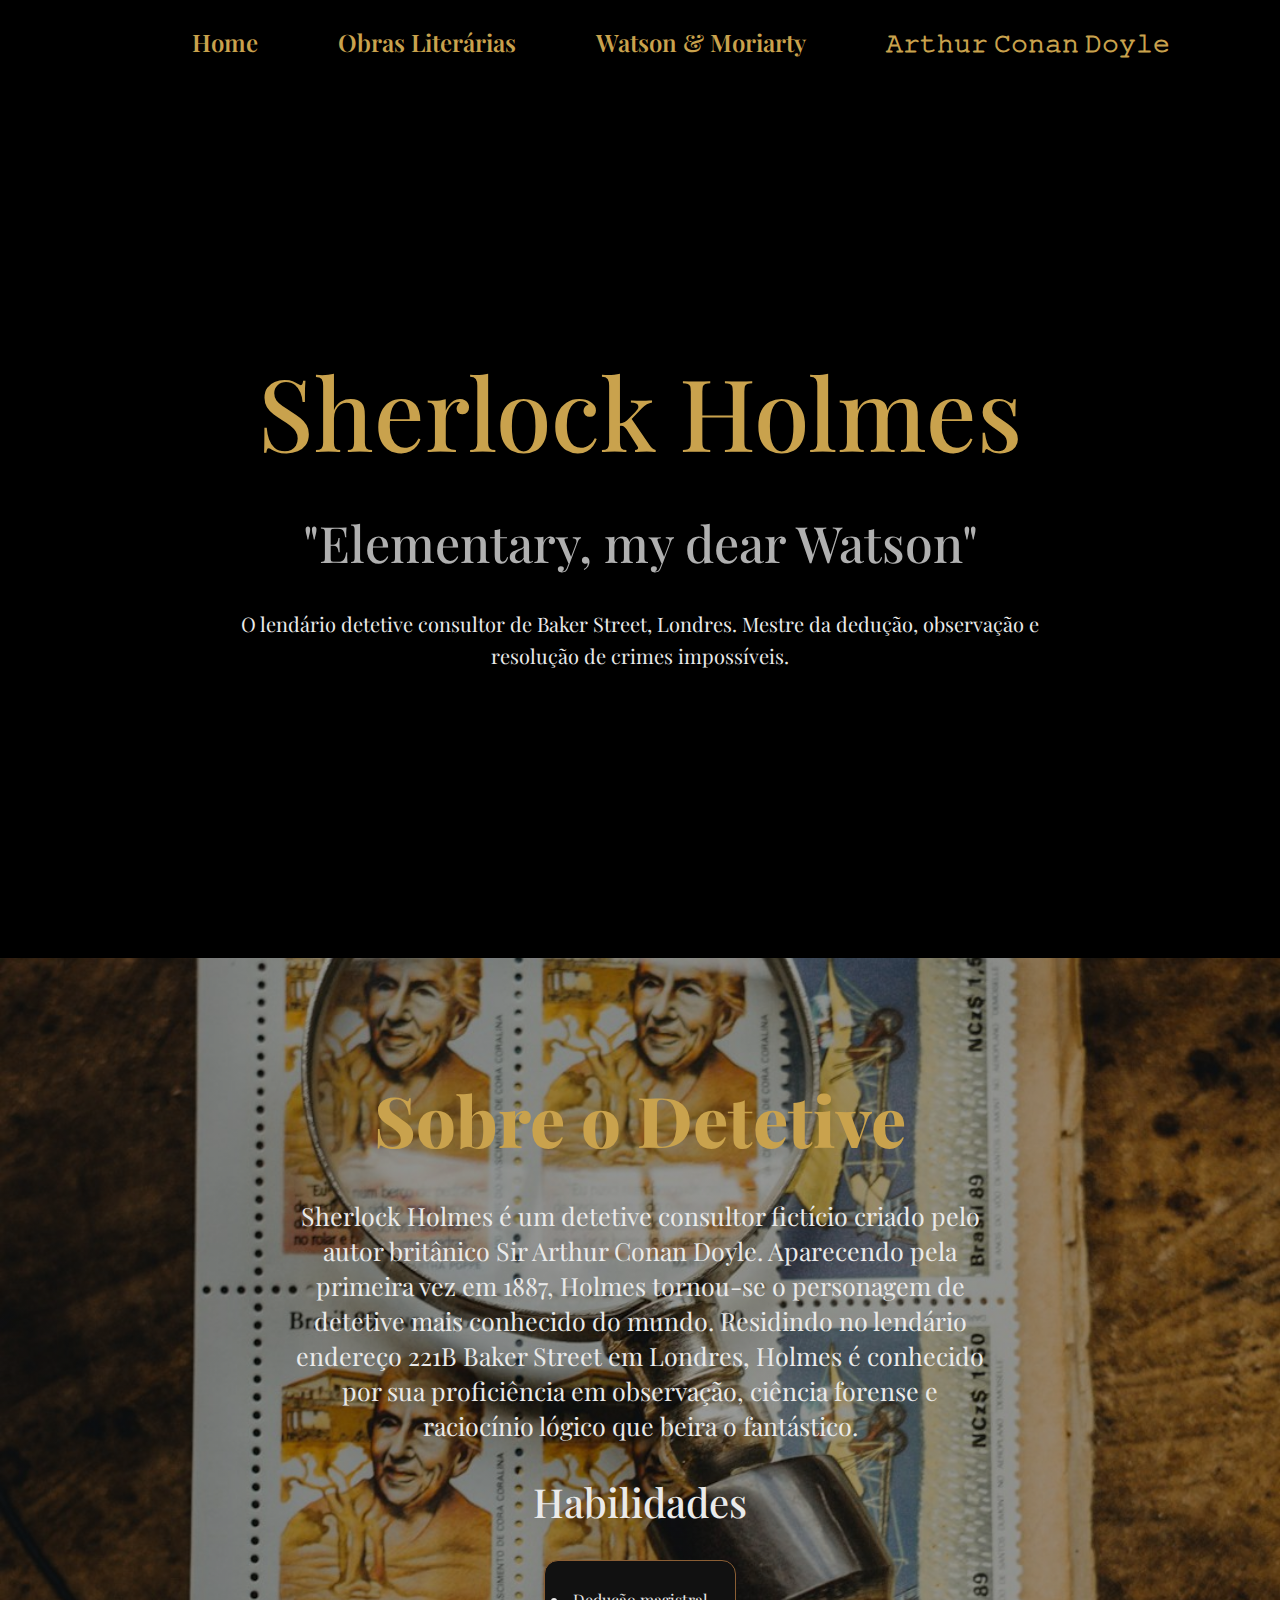
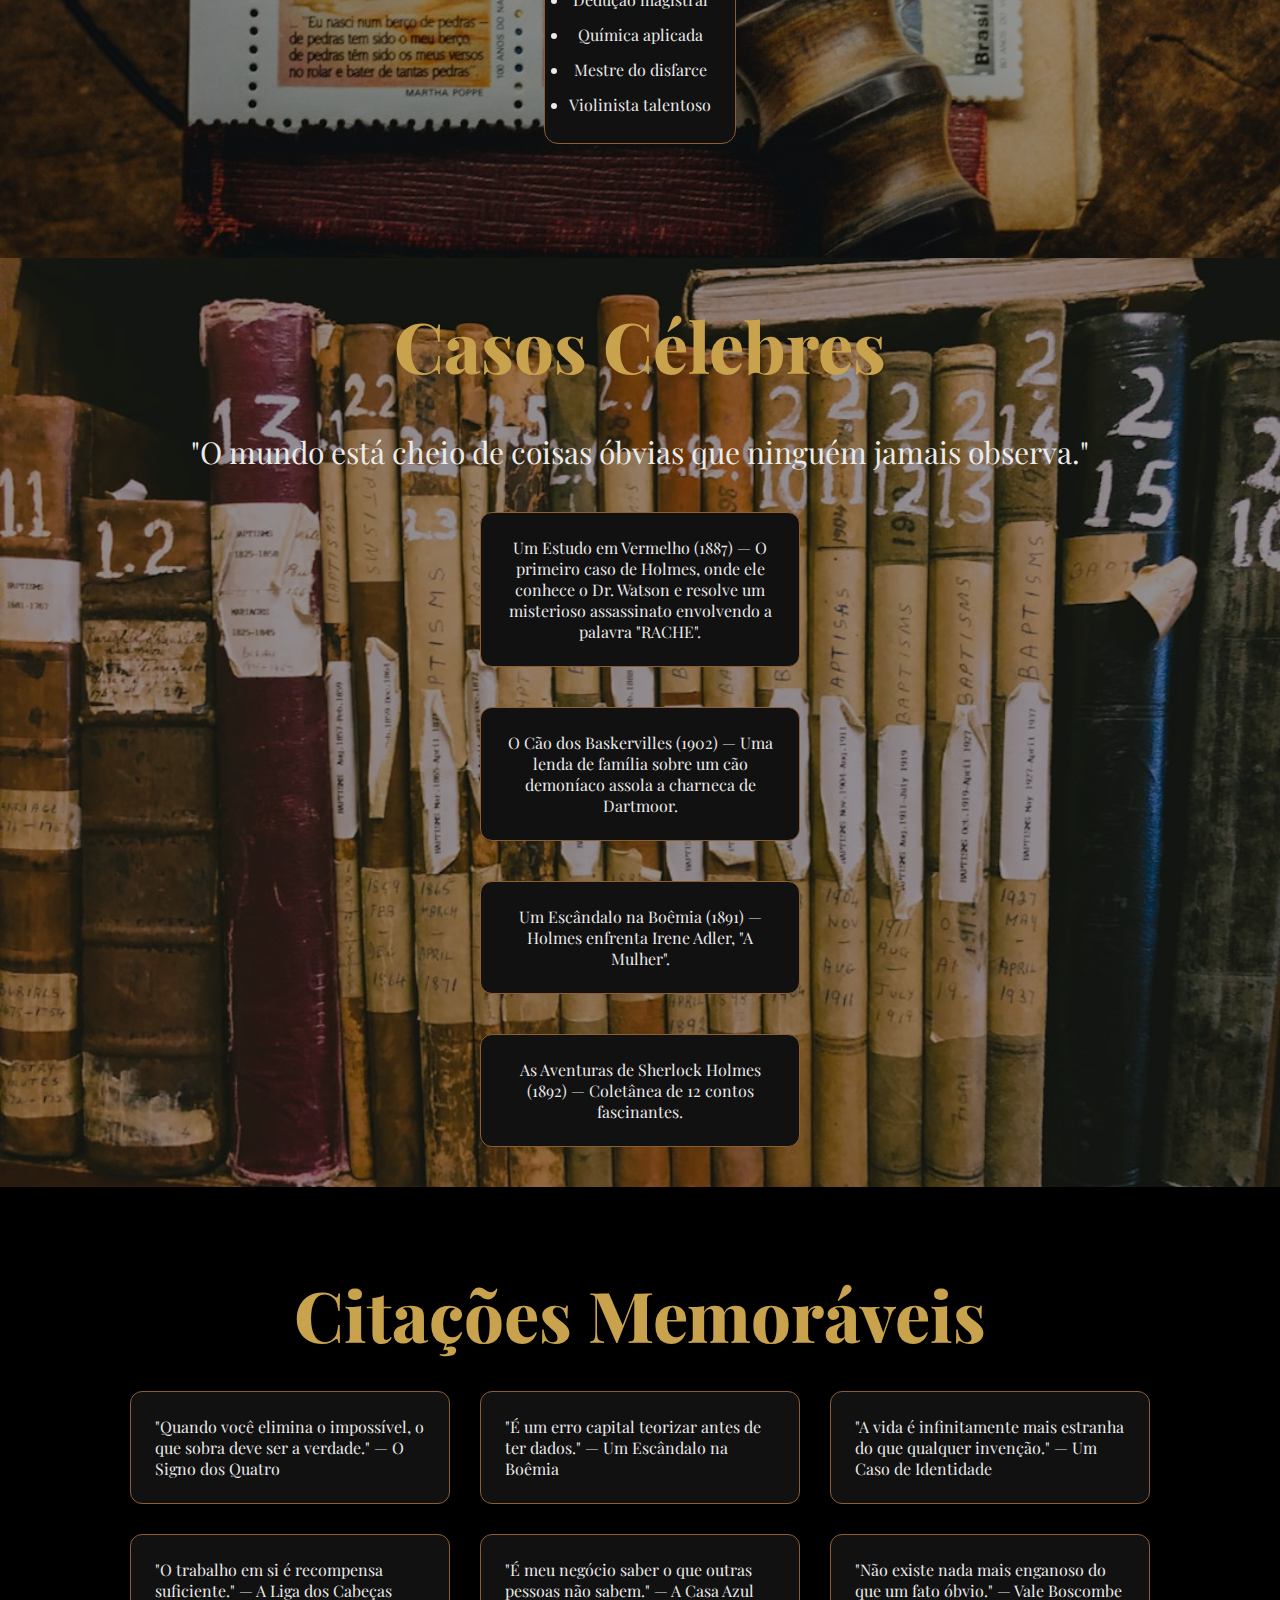
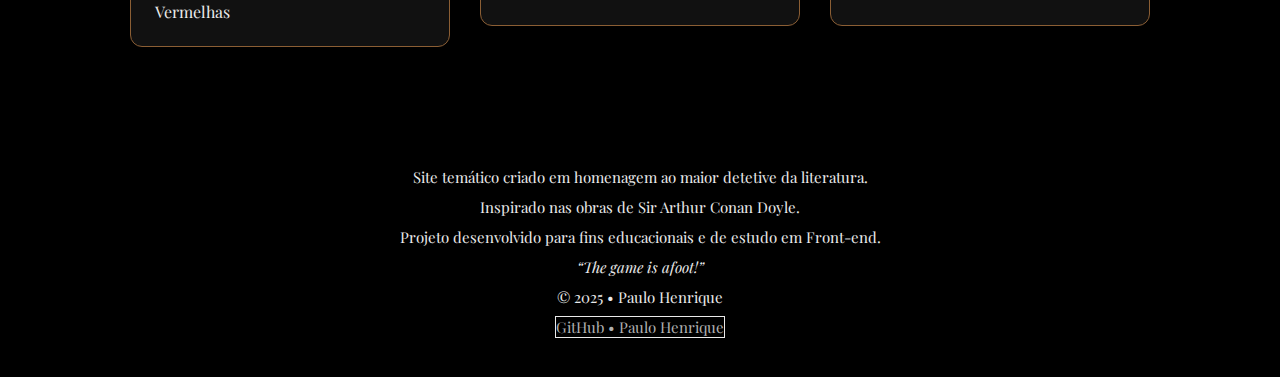
<file: index.html>
<!DOCTYPE html>
<html lang="pt-br">
<head>
    <meta charset="UTF-8">
    <meta name="viewport" content="width=device-width, initial-scale=1.0">
    <link rel="stylesheet" href="style.css">
    <link href="https://fonts.googleapis.com/css2?family=Playfair+Display:wght@400;600;700&display=swap" rel="stylesheet">
    <title>Sherlock Holmes</title>
</head>

<body class="container">
    <header class="cabecalho">
        <nav class="cabecalho__menu">
            <a class="cabecalho__menu__link" href="index.html">Home</a>
            <a class="cabecalho__menu__link" href="about.html">Obras Literárias</a>
            <a class="cabecalho__menu__link" href="characters.html">Watson & Moriarty</a>
            <a class="cabecalho__menu__link" href="autor.html">𝙰𝚛𝚝𝚑𝚞𝚛 𝙲𝚘𝚗𝚊𝚗 𝙳𝚘𝚢𝚕𝚎</a>
    </header>
    <!-- HERO -->
    <section class="container__principal">  
        <h1 class="container__principal__titulo">Sherlock Holmes</h1>

        <h2 class="container__principal__subtitulo">
            "Elementary, my dear Watson"
        </h2>

        <p class="container__principal__texto">
            O lendário detetive consultor de Baker Street, Londres.
            Mestre da dedução, observação e resolução de crimes impossíveis.
        </p>
    </section> 

    <!-- SOBRE -->
    <section class="sobre__detetive">
        <h2 class="sobre__detetive__titulo">Sobre o Detetive</h2>

        <p class="sobre__detetive__texto">
            Sherlock Holmes é um detetive consultor fictício criado pelo autor
            britânico Sir Arthur Conan Doyle. Aparecendo pela primeira vez em
            1887, Holmes tornou-se o personagem de detetive mais conhecido do mundo.
            Residindo no lendário endereço 221B Baker Street em Londres, Holmes é
            conhecido por sua proficiência em observação, ciência forense e
            raciocínio lógico que beira o fantástico.
        </p>

        <p class="sobre__detetive__habilidades">Habilidades</p>

        <ul class="habilidades">
            <li>Dedução magistral</li>
            <li>Química aplicada</li>
            <li>Mestre do disfarce</li>
            <li>Violinista talentoso</li>
        </ul>
    </section>

    <!-- CASOS -->
    <section class="casos__celebres">
        <h2 class="casos__celebres__titulo">Casos Célebres</h2>

        <p class="casos__celebres__texto">
            "O mundo está cheio de coisas óbvias que ninguém jamais observa."
        </p>

        <p class="casos_celebres__casos">
            Um Estudo em Vermelho (1887) — O primeiro caso de Holmes, onde ele
            conhece o Dr. Watson e resolve um misterioso assassinato envolvendo
            a palavra "RACHE".
        </p>

        <p class="casos_celebres__casos">
            O Cão dos Baskervilles (1902) — Uma lenda de família sobre um cão
            demoníaco assola a charneca de Dartmoor.
        </p>

        <p class="casos_celebres__casos">
            Um Escândalo na Boêmia (1891) — Holmes enfrenta Irene Adler,
            "A Mulher".
        </p>

        <p class="casos_celebres__casos">
            As Aventuras de Sherlock Holmes (1892) — Coletânea de 12 contos
            fascinantes.
        </p>
    </section>

    <!-- CITAÇÕES -->
    <section class="citacoes__memoraveis">
        <h2 class="citacoes__memoraveis__titulo">Citações Memoráveis</h2>

        <p class="citacoes__memoraveis__citacoes">
            "Quando você elimina o impossível, o que sobra deve ser a verdade."
            — O Signo dos Quatro
        </p>

        <p class="citacoes__memoraveis__citacoes">
            "É um erro capital teorizar antes de ter dados."
            — Um Escândalo na Boêmia
        </p>

        <p class="citacoes__memoraveis__citacoes">
            "A vida é infinitamente mais estranha do que qualquer invenção."
            — Um Caso de Identidade
        </p>

        <p class="citacoes__memoraveis__citacoes">
            "O trabalho em si é recompensa suficiente."
            — A Liga dos Cabeças Vermelhas
        </p>

        <p class="citacoes__memoraveis__citacoes">
            "É meu negócio saber o que outras pessoas não sabem."
            — A Casa Azul
        </p>

        <p class="citacoes__memoraveis__citacoes">
            "Não existe nada mais enganoso do que um fato óbvio."
            — Vale Boscombe
        </p>
    </section>

    <!-- RODAPÉ -->
    <footer class="rodape_inteiro">
        <p>Site temático criado em homenagem ao maior detetive da literatura.</p>
        <p>Inspirado nas obras de Sir Arthur Conan Doyle.</p>
        <p>Projeto desenvolvido para fins educacionais e de estudo em Front-end.</p>
        <p><em>“The game is afoot!”</em></p>
        <p>© 2025 • Paulo Henrique</p>
        <p>
        <a class="rodape__github" href="https://github.com/paulinhuph" target="_blank">
        GitHub • Paulo Henrique
        </a>
        </p>

    </footer>

</body>
</html>
</file>
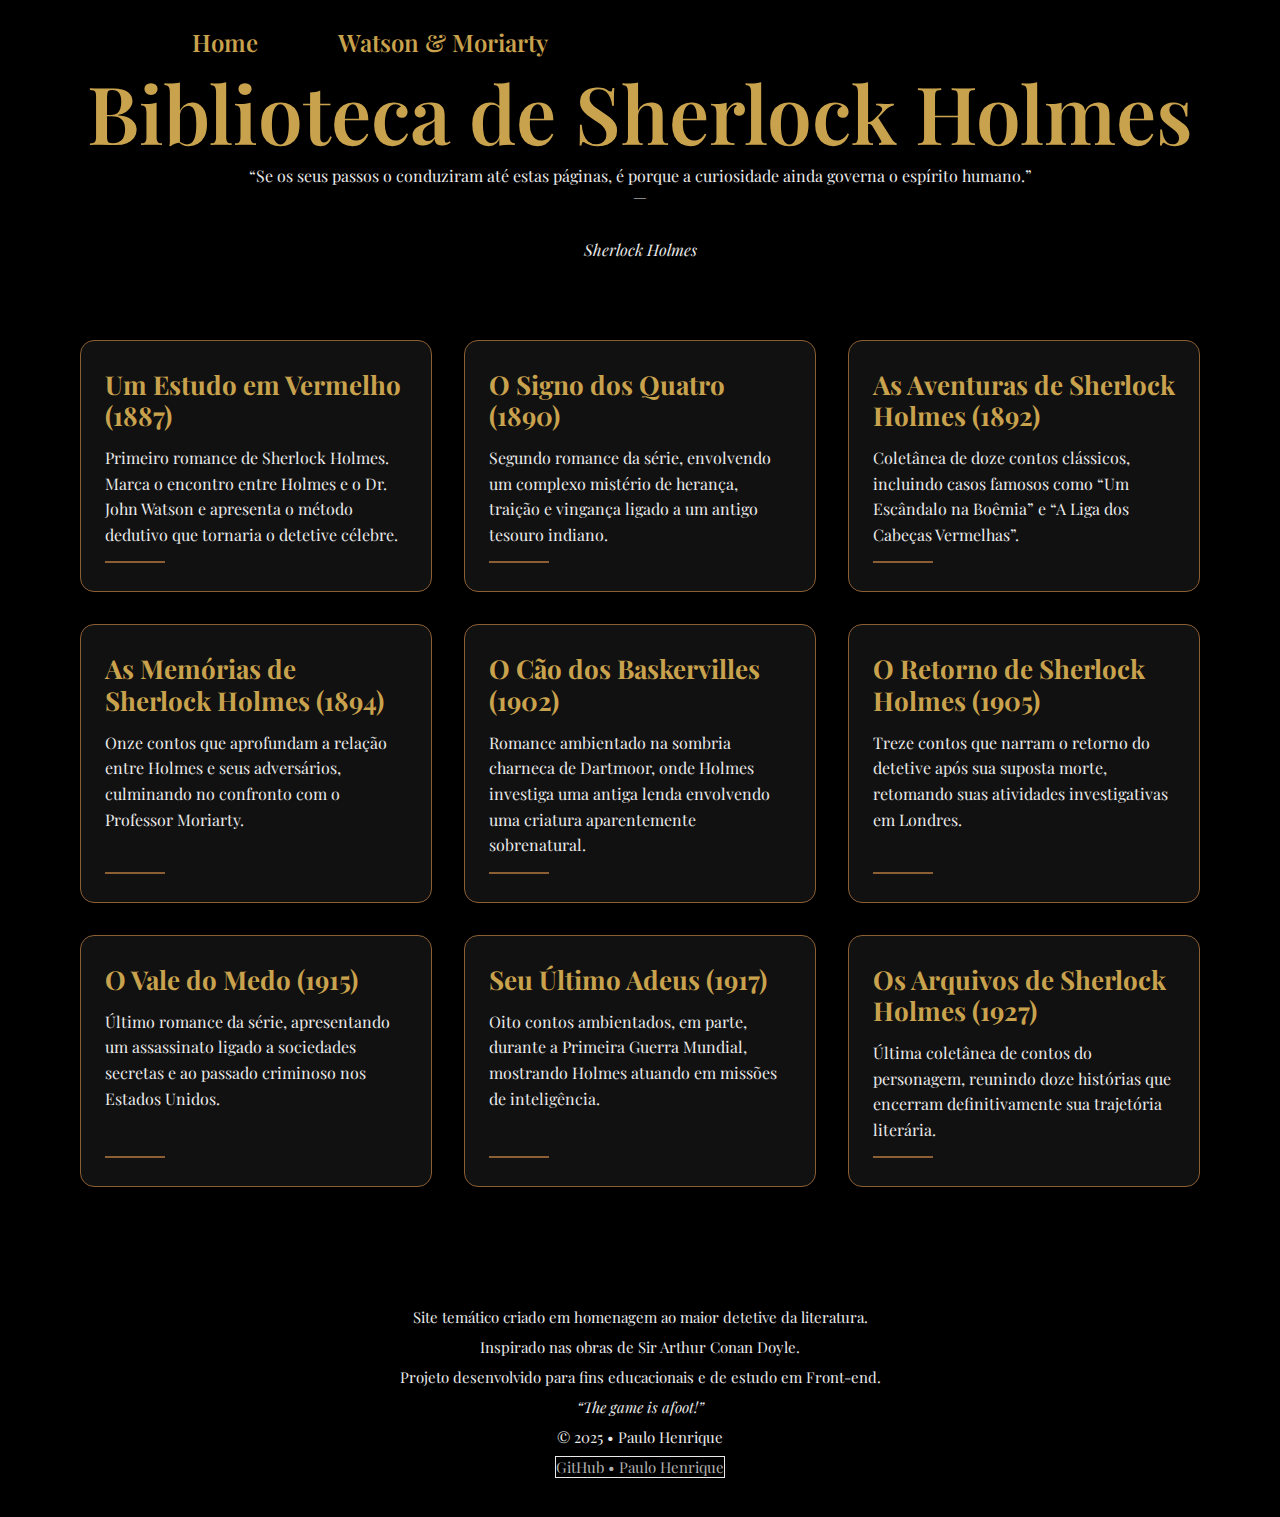
<file: about.html>
<!DOCTYPE html>
<html lang="pt-br">
<head>
    <meta charset="UTF-8">
    <meta name="viewport" content="width=device-width, initial-scale=1.0">
    <link rel="stylesheet" href="style.css">
    <link href="https://fonts.googleapis.com/css2?family=Playfair+Display:wght@400;600;700&display=swap" rel="stylesheet">
    <title>Sherlock Holmes</title>
</head>
   <body class="container">
    <header class="cabecalho">
        <nav class="cabecalho__menu">
            <a class="cabecalho__menu__link" href="index.html">Home</a>
            <a class="cabecalho__menu__link" href="characters.html">Watson & Moriarty</a>
    </header>
        </nav>
    </header>
   <section class="biblioteca">

    <h2 class="biblioteca__apresentacao1">Biblioteca de Sherlock Holmes</h2>
    <p class="biblioteca__apresentacao2">
        “Se os seus passos o conduziram até estas páginas, é porque a curiosidade ainda governa o espírito humano.”
        <br>
        — <em>Sherlock Holmes</em>
    </p>

    <div class="galeria__literaria">

        <div class="livro">
            <h2>Um Estudo em Vermelho (1887)</h2>
            <p>
                Primeiro romance de Sherlock Holmes. Marca o encontro entre Holmes e o Dr. John Watson
                e apresenta o método dedutivo que tornaria o detetive célebre.
            </p>
        </div>

        <div class="livro">
            <h2>O Signo dos Quatro (1890)</h2>
            <p>
                Segundo romance da série, envolvendo um complexo mistério de herança, traição
                e vingança ligado a um antigo tesouro indiano.
            </p>
        </div>

        <div class="livro">
            <h2>As Aventuras de Sherlock Holmes (1892)</h2>
            <p>
                Coletânea de doze contos clássicos, incluindo casos famosos como
                “Um Escândalo na Boêmia” e “A Liga dos Cabeças Vermelhas”.
            </p>
        </div>

        <div class="livro">
            <h2>As Memórias de Sherlock Holmes (1894)</h2>
            <p>
                Onze contos que aprofundam a relação entre Holmes e seus adversários,
                culminando no confronto com o Professor Moriarty.
            </p>
        </div>

        <div class="livro">
            <h2>O Cão dos Baskervilles (1902)</h2>
            <p>
                Romance ambientado na sombria charneca de Dartmoor, onde Holmes investiga
                uma antiga lenda envolvendo uma criatura aparentemente sobrenatural.
            </p>
        </div>

        <div class="livro">
            <h2>O Retorno de Sherlock Holmes (1905)</h2>
            <p>
                Treze contos que narram o retorno do detetive após sua suposta morte,
                retomando suas atividades investigativas em Londres.
            </p>
        </div>

        <div class="livro">
            <h2>O Vale do Medo (1915)</h2>
            <p>
                Último romance da série, apresentando um assassinato ligado a sociedades
                secretas e ao passado criminoso nos Estados Unidos.
            </p>
        </div>

        <div class="livro">
            <h2>Seu Último Adeus (1917)</h2>
            <p>
                Oito contos ambientados, em parte, durante a Primeira Guerra Mundial,
                mostrando Holmes atuando em missões de inteligência.
            </p>
        </div>

        <div class="livro">
            <h2>Os Arquivos de Sherlock Holmes (1927)</h2>
            <p>
                Última coletânea de contos do personagem, reunindo doze histórias que
                encerram definitivamente sua trajetória literária.
            </p>
        </div>

    </div>
<footer class="rodape_inteiro">
    <p>Site temático criado em homenagem ao maior detetive da literatura.</p>
    <p>Inspirado nas obras de Sir Arthur Conan Doyle.</p>
    <p>Projeto desenvolvido para fins educacionais e de estudo em Front-end.</p>
    <p><em>“The game is afoot!”</em></p>
    <p>© 2025 • Paulo Henrique</p>
    <p>
    <a class="rodape__github" href="https://github.com/paulinhuph" target="_blank">
    GitHub • Paulo Henrique
    </a>
    </p>
</footer>
</body>
</html>
</file>
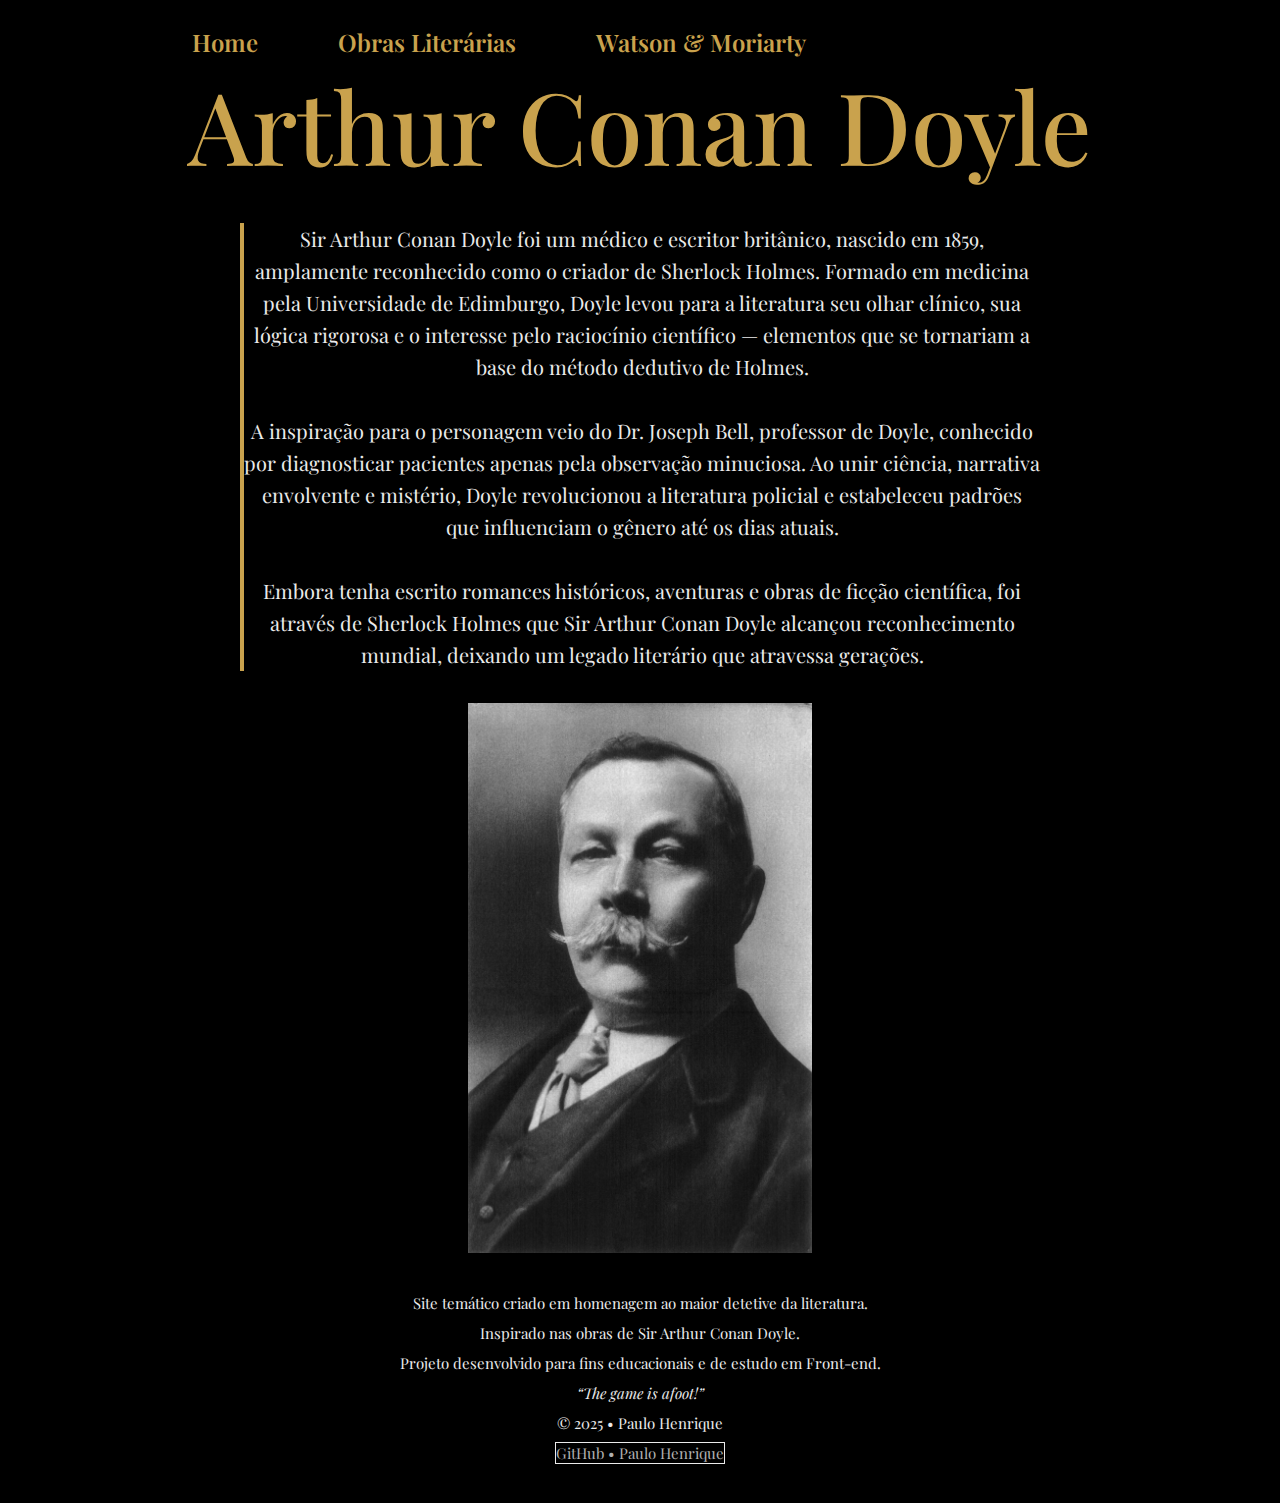
<file: autor.html>
<!DOCTYPE html>
<html lang="pt-br">
<head>
    <meta charset="UTF-8">
    <meta name="viewport" content="width=device-width, initial-scale=1.0">
    <link rel="stylesheet" href="style.css">
    <link href="https://fonts.googleapis.com/css2?family=Playfair+Display:wght@400;600;700&display=swap" rel="stylesheet">
    <title>Sherlock Holmes</title>
</head>

<body class="container">
    <header class="cabecalho">
        <nav class="cabecalho__menu">
            <a class="cabecalho__menu__link" href="index.html">Home</a>
            <a class="cabecalho__menu__link" href="about.html">Obras Literárias</a>
            <a class="cabecalho__menu__link" href="characters.html">Watson & Moriarty</a>

    </header>
    <!-- HERO -->

  <section class="container__principal">

    <h1 class="container__principal__titulo">
        Arthur Conan Doyle
    </h1>
    <p class="container__autor__texto">
        Sir Arthur Conan Doyle foi um médico e escritor britânico, nascido em 1859,
        amplamente reconhecido como o criador de Sherlock Holmes. Formado em medicina
        pela Universidade de Edimburgo, Doyle levou para a literatura seu olhar clínico,
        sua lógica rigorosa e o interesse pelo raciocínio científico — elementos que se
        tornariam a base do método dedutivo de Holmes.
        <br><br>
        A inspiração para o personagem veio do Dr. Joseph Bell, professor de Doyle,
        conhecido por diagnosticar pacientes apenas pela observação minuciosa. Ao unir
        ciência, narrativa envolvente e mistério, Doyle revolucionou a literatura
        policial e estabeleceu padrões que influenciam o gênero até os dias atuais.
        <br><br>
        Embora tenha escrito romances históricos, aventuras e obras de ficção científica,
        foi através de Sherlock Holmes que Sir Arthur Conan Doyle alcançou reconhecimento
        mundial, deixando um legado literário que atravessa gerações.
    </p>

    <img
        class="imagem__arthur"
        src="img/arthur.png"
        alt="Retrato de Sir Arthur Conan Doyle"
    >

</section>

   <!-- RODAPÉ -->
    <footer class="rodape_inteiro">
        <p>Site temático criado em homenagem ao maior detetive da literatura.</p>
        <p>Inspirado nas obras de Sir Arthur Conan Doyle.</p>
        <p>Projeto desenvolvido para fins educacionais e de estudo em Front-end.</p>
        <p><em>“The game is afoot!”</em></p>
        <p>© 2025 • Paulo Henrique</p>
        <p>
        <a class="rodape__github" href="https://github.com/paulinhuph" target="_blank">
        GitHub • Paulo Henrique
        </a>
        </p>

    </footer>
</body>
</html>
</file>
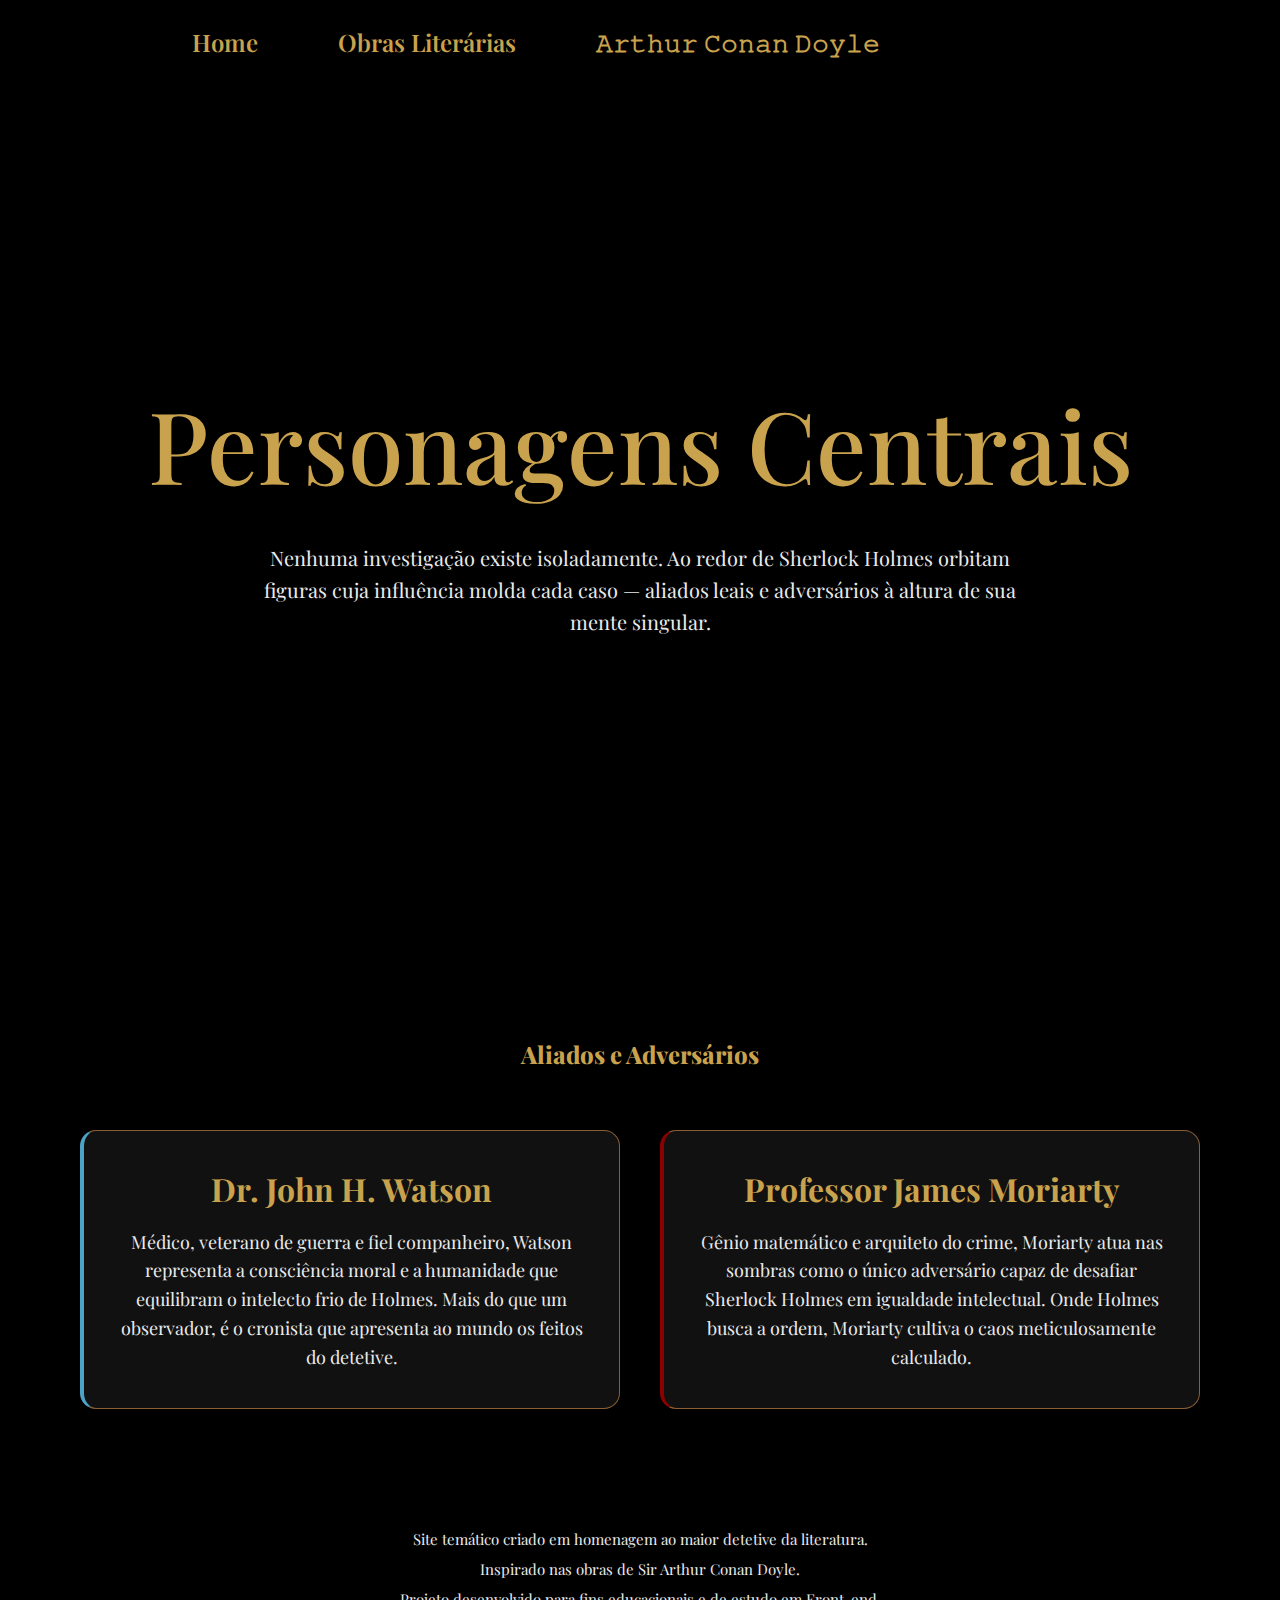
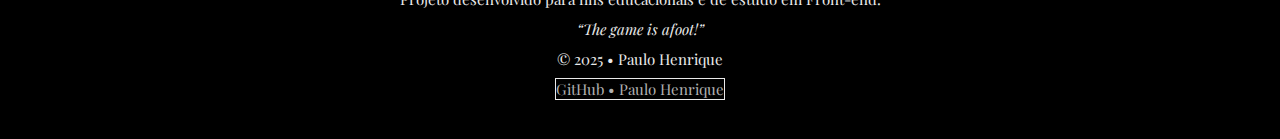
<file: characters.html>
<!DOCTYPE html>
<html lang="pt-br">
<head>
    <meta charset="UTF-8">
    <meta name="viewport" content="width=device-width, initial-scale=1.0">
    <title>Personagens Centrais | Sherlock Holmes</title>

    <link rel="stylesheet" href="style.css">
    <link href="https://fonts.googleapis.com/css2?family=Playfair+Display:wght@400;600;700&display=swap" rel="stylesheet">
</head>

<body class="container">

    <!-- CABEÇALHO -->
    <header class="cabecalho">
        <nav class="cabecalho__menu">
            <a class="cabecalho__menu__link" href="index.html">Home</a>
            <a class="cabecalho__menu__link" href="about.html">Obras Literárias</a>
            <a class="cabecalho__menu__link" href="autor.html">𝙰𝚛𝚝𝚑𝚞𝚛 𝙲𝚘𝚗𝚊𝚗 𝙳𝚘𝚢𝚕𝚎</a>
        </nav>
    </header>

    <!-- APRESENTAÇÃO -->
    <section class="container__principal">
        <h1 class="container__principal__titulo">Personagens Centrais</h1>

        <p class="container__principal__texto">
            Nenhuma investigação existe isoladamente. Ao redor de Sherlock Holmes
            orbitam figuras cuja influência molda cada caso — aliados leais e
            adversários à altura de sua mente singular.
        </p>
    </section>

    <!-- PERSONAGENS -->
    <section class="personagens">

        <h2 class="personagens__titulo">Aliados e Adversários</h2>

        <div class="personagens__container">

            <!-- WATSON -->
            <div class="personagem personagem--watson">
                <h3>Dr. John H. Watson</h3>
                <p>
                    Médico, veterano de guerra e fiel companheiro, Watson representa
                    a consciência moral e a humanidade que equilibram o intelecto
                    frio de Holmes. Mais do que um observador, é o cronista que
                    apresenta ao mundo os feitos do detetive.
                </p>
            </div>

            <!-- MORIARTY -->
            <div class="personagem personagem--moriarty">
                <h3>Professor James Moriarty</h3>
                <p>
                    Gênio matemático e arquiteto do crime, Moriarty atua nas sombras
                    como o único adversário capaz de desafiar Sherlock Holmes em
                    igualdade intelectual. Onde Holmes busca a ordem, Moriarty
                    cultiva o caos meticulosamente calculado.
                </p>
            </div>

        </div>
    </section>

    <!-- RODAPÉ -->
    <footer class="rodape_inteiro">
        <p>Site temático criado em homenagem ao maior detetive da literatura.</p>
        <p>Inspirado nas obras de Sir Arthur Conan Doyle.</p>
        <p>Projeto desenvolvido para fins educacionais e de estudo em Front-end.</p>
        <p><em>“The game is afoot!”</em></p>
        <p>© 2025 • Paulo Henrique</p>

        <p>
            <a class="rodape__github" href="https://github.com/paulinhuph" target="_blank">
                GitHub • Paulo Henrique
            </a>
        </p>
    </footer>

</body>
</html>
</file>
<file: style.css>
/* ===== index ===== */

:root { 
    --cor-principal: #eaeaea;
    --fonte-principal: "Playfair Display", serif;
    --cor-leitura: #C9A24D;
    --cor-secundaria: #B0B0B0;
    --cor-destaque: #8B5E34;
    --cor-links: #4DA3C7;
}

.cabecalho {
    padding: 2% 0% 0% 15%;

}

.cabecalho__menu__link {
    font-family: var(--fonte-principal);
    font-size: 24px;
    font-weight: 600;
    color: var(--cor-leitura);
    text-decoration: none;
}

.cabecalho__menu__link.ativo {
    color: var(--cor-leitura);
    border-bottom: 2px solid var(--cor-leitura);
}


.cabecalho__menu {
    display: flex;
    gap: 80px;
}


* {
    margin: 0;
    padding: 0;
    box-sizing: border-box;
}

body {
    background-color: black;
    font-family: var(--fonte-principal);
    color: var(--cor-principal);
}

/* ===== HERO ===== */

@keyframes container__principal__titulo {
    from {
        opacity: 0;
        transform: translateY(30px);
    }
    to {
        opacity: 1;
        transform: translateY(0);
    }
}

.container {
    min-height: 100vh;
}

.container__principal {
    min-height: 100vh;
    display: flex;
    flex-direction: column;
    justify-content: center;
    align-items: center;
    gap: 32px;
    text-align: center;
}

.container__principal__titulo {
    font-size: 100px;
    font-weight: 500;
    color: var(--cor-leitura);
    animation: container__principal__titulo 2s ease-out forwards;
}

.container__principal__subtitulo {
    font-size: 50px;
    font-weight: 500;
    color: var(--cor-secundaria);
    animation: container__principal__titulo 2s ease-out forwards;
}

.container__principal__texto {
    font-size: 20px;
    max-width: 800px;
    line-height: 1.6;
    animation: container__principal__titulo 2s ease-out forwards;
}

/* ===== SOBRE O DETETIVE ===== */

.sobre__detetive {
    background-image:
        linear-gradient(rgba(0,0,0,0.4), rgba(0,0,0,0.4)),
        url("img/lupa.png");
    background-size: cover;
    background-position: center;

    min-height: 100vh;

    display: flex;
    flex-direction: column;
    justify-content: center;
    align-items: center;
    gap: 32px;

    padding: 40px 20px;
    text-align: center;
}

.sobre__detetive__titulo {
    font-size: 70px;
    font-weight: 800;
    color: var(--cor-leitura);
}

.sobre__detetive__texto {
    font-size: 25px;
    max-width: 700px;
    line-height: 1.4;
}

.sobre__detetive__habilidades {
    font-size: 40px;
    font-weight: 500;
}

.habilidades {
    background-color: #111;
    border: 1px solid var(--cor-destaque);
    border-radius: 14px;
    
    padding: 28px 24px;

    display: flex;
    flex-direction: column;
    gap: 14px;

    transition: transform 0.3s ease, box-shadow 0.3s ease;
}

/* ===== CASOS CELEBRES ===== */

.casos__celebres {
    background-image:
        linear-gradient(rgba(0,0,0,0.4), rgba(0,0,0,0.4)),
        url("img/livros.png");
    background-size: cover;
    background-position: center;

    min-height: 100vh;

    display: flex;
    flex-direction: column;
    align-items: center;
    gap: 40px;

    padding: 40px 20px;
    text-align: center;
}

.casos__celebres__titulo {
    font-size: 70px;
    font-weight: 800;
    color: var(--cor-leitura);
}

.casos__celebres__texto {
    font-size: 30px;
    font-weight: 400;
}

.casos_celebres__casos {
    background-color: #111;
    border: 1px solid var(--cor-destaque);
    border-radius: 12px;
    font-size: 16px;
    padding: 24px;
    width: 320px;
    display: flex;
    flex-direction: column;
    gap: 10px;
}

/* ===== CITAÇÕES ===== */

.citacoes__memoraveis {
    display: flex;
    flex-wrap: wrap;
    justify-content: center;
    align-items: flex-start;
    gap: 30px;
    padding: 80px 20px;
}

.citacoes__memoraveis__titulo {
    width: 100%;
    font-size: 70px;
    font-weight: 800;
    color: var(--cor-leitura);
    text-align: center;
}

.citacoes__memoraveis__citacoes {
    background-color: #111;
    border: 1px solid var(--cor-destaque);
    border-radius: 12px;

    padding: 24px;
    width: 320px;

    display: flex;
    flex-direction: column;
    gap: 16px;
}

/* ===== RODAPÉ ===== */

.rodape_inteiro {
    padding: 40px 20px;
    font-size: 15px;
    text-align: center;

    display: flex;
    flex-direction: column;
    gap: 10px;
}
.rodape__github {
    text-decoration: none;
    color: var(--cor-secundaria);
    border: 1px solid var(--cor-principal);
}

/* Responsividade */

@media (max-width: 768px) {

    /* ===== HERO ===== */

    .container__principal {
        padding: 40px 20px;
    }

    .container__principal__titulo {
        font-size: 48px;
    }

    .container__principal__subtitulo {
        font-size: 26px;
    }

    .container__principal__texto {
        font-size: 16px;
        max-width: 100%;
        color: var(--cor-principal);
    }

    /* ===== SOBRE O DETETIVE ===== */

    .sobre__detetive {
        padding: 60px 20px;
        min-height: auto;
    }

    .sobre__detetive__titulo {
        font-size: 42px;
    }

    .sobre__detetive__texto {
        font-size: 18px;
        line-height: 1.5;
    }

    .sobre__detetive__habilidades {
        font-size: 28px;
    }

    .habilidades {
        font-size: 18px;
        gap: 6px;
    }

    /* ===== CASOS CELEBRES ===== */

    .casos__celebres {
        padding: 60px 20px;
        min-height: auto;
    }

    .casos__celebres__titulo {
        font-size: 42px;
    }

    .casos__celebres__texto {
        font-size: 20px;
    }

    .casos_celebres__casos {
        width: 100%;
        max-width: 360px;
        font-size: 15px;
    }

    /* ===== CITAÇÕES ===== */

    .citacoes__memoraveis {
        padding: 60px 20px;
    }

    .citacoes__memoraveis__titulo {
        font-size: 42px;
    }

    .citacoes__memoraveis__citacoes {
        width: 100%;
        max-width: 360px;
        font-size: 15px;
    }

    /* ===== RODAPÉ ===== */

    .rodape_inteiro {
        padding: 30px 20px;
        font-size: 14px;
    }
}

/* ===== about ===== */

/* ===== GALERIA DE LIVROS ===== */

.biblioteca__apresentacao1 {
    min-height: auto;
    display: flex;
    flex-direction: column;
    justify-content: flex-start;
    align-items: center;
    gap: 32px;
    text-align: center;
    color: var(--cor-leitura);
    font-size: 80px;
    font-weight: 600;
    font-family: var(--fonte-principal);
}
.biblioteca__apresentacao2 {
    display: flex;
    flex-direction: column;
    justify-content: center;
    align-items: center;
    gap: 32px;
    text-align: center;
}
    

.galeria__literaria {
    display: grid;
    grid-template-columns: repeat(auto-fit, minmax(280px, 1fr));
    gap: 32px;
    padding: 80px 40px;
    max-width: 1200px;
    margin: 0 auto;
}

/* Card de cada livro */
.livro {
    background-color: #111;
    border: 1px solid var(--cor-destaque);
    border-radius: 14px;

    padding: 28px 24px;

    display: flex;
    flex-direction: column;
    gap: 14px;

    transition: transform 0.3s ease, box-shadow 0.3s ease;
}

/* Efeito sutil ao passar o mouse */
.livro:hover {
    transform: translateY(-6px);
    box-shadow: 0 12px 30px rgba(0, 0, 0, 0.6);
}

/* Título do livro */
.livro h2 {
    font-size: 26px;
    font-weight: 700;
    color: var(--cor-leitura);
    line-height: 1.2;
}

/* Descrição */
.livro p {
    font-size: 16px;
    line-height: 1.6;
    color: var(--cor-principal);
}

/* Detalhe decorativo inferior */
.livro::after {
    content: "";
    width: 60px;
    height: 2px;
    background-color: var(--cor-destaque);
    margin-top: auto;
}

/* ===== RESPONSIVO ===== */

@media (max-width: 768px) {

    /* TÍTULO DA SEÇÃO */
    .biblioteca__apresentacao1 {
        font-size: 42px;
        padding: 0 16px;
    }

    .biblioteca__apresentacao2 {
        font-size: 16px;
        padding: 0 20px;
        line-height: 1.6;
    }

    /* GALERIA */
    .galeria__literaria {
        padding: 40px 20px;
        gap: 24px;
    }

    /* CARD DO LIVRO */
    .livro {
        padding: 22px 20px;
    }

    .livro h2 {
        font-size: 20px;
    }

    .livro p {
        font-size: 15px;
    }
}

/* characters.html */

/* ===== PERSONAGENS ===== */

.personagens {
    padding: 80px 40px;
    max-width: 1200px;
    margin: 0 auto;
    text-align: center;
}

.personagens__titulo {
    font-size: px;
    font-weight: 800;
    color: var(--cor-leitura);
    margin-bottom: 60px;
    font-family: var(--fonte-principal);
}

/* Container dos cards */
.personagens__container {
    display: grid;
    grid-template-columns: repeat(auto-fit, minmax(320px, 1fr));
    gap: 40px;
}

/* Card base */
.personagem {
    background-color: #111;
    border: 1px solid var(--cor-destaque);
    border-radius: 16px;
    padding: 36px 28px;

    display: flex;
    flex-direction: column;
    gap: 18px;

    transition: transform 0.3s ease, box-shadow 0.3s ease;
}

/* Hover elegante */
.personagem:hover {
    transform: translateY(-6px);
    box-shadow: 0 14px 32px rgba(0, 0, 0, 0.6);
}

/* Título do personagem */
.personagem h3 {
    font-size: 32px;
    font-weight: 700;
    color: var(--cor-leitura);
}

/* Texto */
.personagem p {
    font-size: 18px;
    line-height: 1.6;
    color: var(--cor-principal);
}

/* Diferenciação sutil */
.personagem--watson {
    border-left: 4px solid #4DA3C7; /* aliado */
}

.personagem--moriarty {
    border-left: 4px solid #8B0000; /* antagonista */
}

/* ===== RESPONSIVO ===== */

@media (max-width: 768px) {

    /* HEADER */
    .cabecalho {
        display: flex;
        justify-content: center;
        padding: 20px 0;
    }

    /* MENU */
    .cabecalho__menu {
        display: flex;
        flex-direction: column;
        align-items: center;
        gap: 16px;
        width: 100%;
    }

    /* LINKS */
    .cabecalho__menu__link {
        font-size: 18px;
        padding: 10px 20px;
        text-align: center;
        width: fit-content;
    }

    /* CENTRALIZA TODA A SEÇÃO */
    .personagens {
        display: flex;
        flex-direction: column;
        align-items: center;
        text-align: center;
    }

    /* GRID VIRA COLUNA E CENTRALIZA */
    .personagens__container {
        display: flex;
        flex-direction: column;
        align-items: center;
        width: 100%;
    }

    /* CARD CENTRALIZADO */
    .personagem {
        width: 100%;
        max-width: 360px;
        align-items: center;
        text-align: center;
    }

    /* TEXTO CENTRAL */
    .personagem p {
        text-align: center;
    }

    /* TÍTULOS */
    .container__principal__titulo,
    .personagens__titulo {
        text-align: center;
    }
}
/* Autor */
.container__autor__texto {
    font-size: 20px;
    max-width: 800px;
    line-height: 1.6;
    animation: container__principal__titulo 2s ease-out forwards;
    border-left: 4px solid var(--cor-leitura); 
}
    
.imagem__arthur {
    width: auto;
    height: 550px;
}

@media (max-width: 768px) {
    .imagem__arthur {
        display: flex;
        justify-content: center;
        align-items: center;
        width: auto;
        height: 500px;
    }
    .container__autor__texto {
        font-size: 16px;
        max-width: 100%;
        color: var(--cor-principal);
    }
}
</file>
